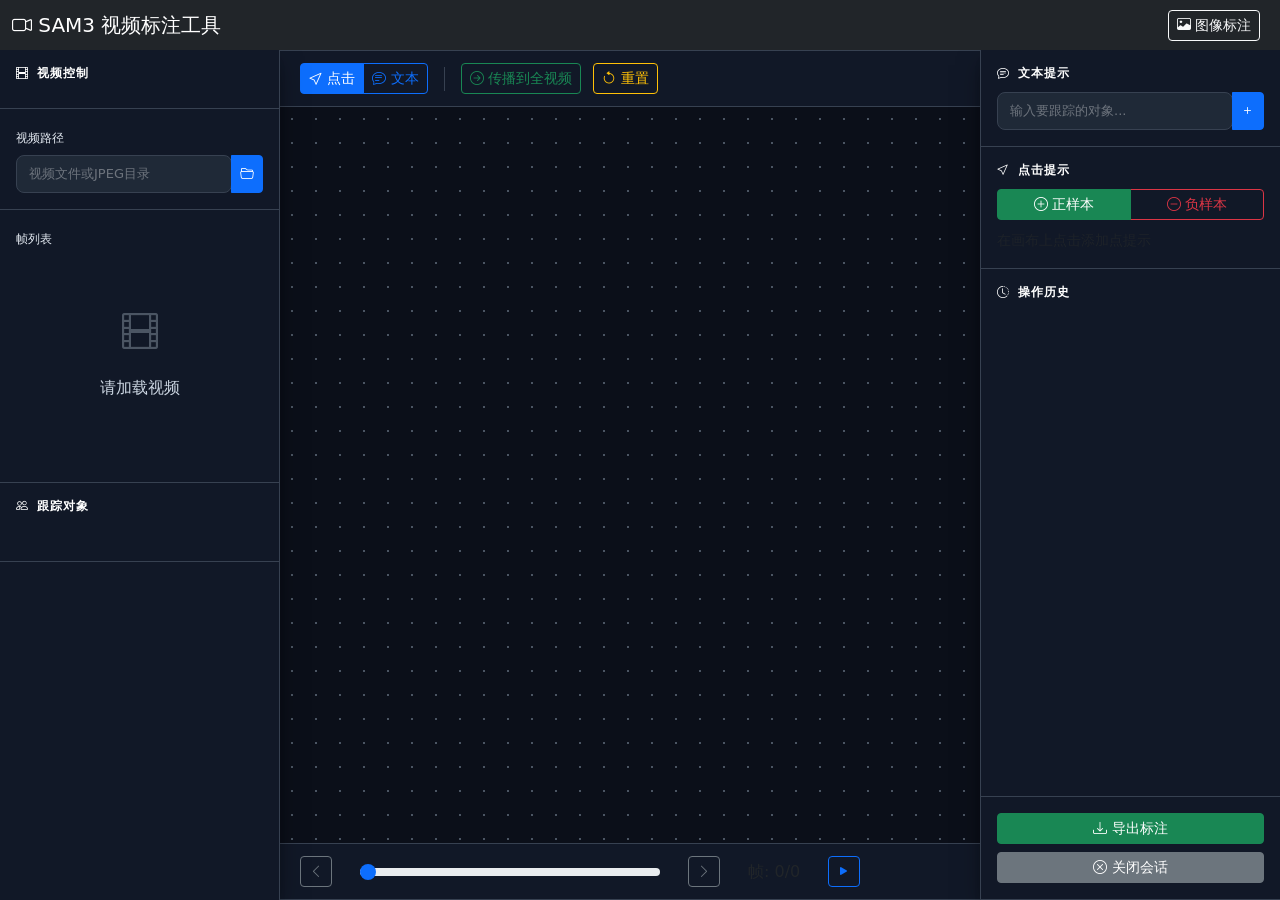
<file: templates/video.html>
<!DOCTYPE html>
<html lang="zh-CN">
<head>
    <meta charset="UTF-8">
    <meta name="viewport" content="width=device-width, initial-scale=1.0">
    <!-- <title>SAM3 视频标注工具</title> -->
    <link rel="stylesheet" href="/static/css/style.css">
    <link href="https://cdn.jsdelivr.net/npm/bootstrap@5.3.0/dist/css/bootstrap.min.css" rel="stylesheet">
    <link rel="stylesheet" href="https://cdn.jsdelivr.net/npm/bootstrap-icons@1.11.0/font/bootstrap-icons.css">
</head>
<body>
    <div class="app-container">
        <nav class="navbar navbar-dark bg-dark">
            <div class="container-fluid">
                <span class="navbar-brand mb-0 h1">
                    <i class="bi bi-camera-video"></i> SAM3 视频标注工具
                </span>
                <div class="d-flex align-items-center">
                    <a href="/" class="btn btn-outline-light btn-sm me-2">
                        <i class="bi bi-image"></i> 图像标注
                    </a>
                </div>
            </div>
        </nav>

        <div class="main-content">
            <!-- 左侧 - 视频控制 -->
            <div class="left-panel">
                <div class="panel-header">
                    <h6><i class="bi bi-film"></i> 视频控制</h6>
                </div>

                <div class="panel-section">
                    <label class="form-label small">视频路径</label>
                    <div class="input-group input-group-sm">
                        <input type="text" class="form-control" id="videoPath"
                               placeholder="视频文件或JPEG目录">
                        <button class="btn btn-primary" onclick="loadVideo()">
                            <i class="bi bi-folder2-open"></i>
                        </button>
                    </div>
                </div>

                <div class="panel-section">
                    <label class="form-label small">帧列表</label>
                    <div id="frameList" class="image-list" style="max-height: 300px;">
                        <div class="empty-state">
                            <i class="bi bi-film"></i>
                            <p>请加载视频</p>
                        </div>
                    </div>
                </div>

                <div class="panel-section">
                    <h6><i class="bi bi-people"></i> 跟踪对象</h6>
                    <div id="objectList" class="annotation-list">
                        <!-- 对象列表 -->
                    </div>
                </div>
            </div>

            <!-- 中间 - 视频画布 -->
            <div class="center-panel">
                <div class="canvas-toolbar">
                    <div class="btn-group" role="group">
                        <button type="button" class="btn btn-outline-primary btn-sm active"
                                id="toolPoint" onclick="setVideoTool('point')">
                            <i class="bi bi-cursor"></i> 点击
                        </button>
                        <button type="button" class="btn btn-outline-primary btn-sm"
                                id="toolText" onclick="setVideoTool('text')">
                            <i class="bi bi-chat-text"></i> 文本
                        </button>
                    </div>

                    <div class="toolbar-separator"></div>

                    <button class="btn btn-outline-success btn-sm" onclick="propagateVideo()">
                        <i class="bi bi-arrow-right-circle"></i> 传播到全视频
                    </button>

                    <button class="btn btn-outline-warning btn-sm" onclick="resetSession()">
                        <i class="bi bi-arrow-counterclockwise"></i> 重置
                    </button>
                </div>

                <div class="canvas-container" id="canvasContainer">
                    <canvas id="videoCanvas"></canvas>
                    <div id="loadingOverlay" class="loading-overlay" style="display: none;">
                        <div class="spinner-border text-primary" role="status"></div>
                        <p id="loadingText">正在处理...</p>
                    </div>
                </div>

                <div class="canvas-footer">
                    <button class="btn btn-outline-secondary btn-sm" onclick="prevFrame()">
                        <i class="bi bi-chevron-left"></i>
                    </button>

                    <input type="range" class="form-range mx-3" id="frameSlider"
                           min="0" max="100" value="0" style="width: 300px;">

                    <button class="btn btn-outline-secondary btn-sm" onclick="nextFrame()">
                        <i class="bi bi-chevron-right"></i>
                    </button>

                    <span id="frameInfo" class="mx-3">帧: 0/0</span>

                    <button class="btn btn-outline-primary btn-sm" onclick="playPause()">
                        <i class="bi bi-play-fill" id="playIcon"></i>
                    </button>
                </div>
            </div>

            <!-- 右侧 - 提示输入 -->
            <div class="right-panel">
                <div class="panel-section">
                    <h6><i class="bi bi-chat-text"></i> 文本提示</h6>
                    <div class="input-group input-group-sm">
                        <input type="text" class="form-control" id="textPrompt"
                               placeholder="输入要跟踪的对象...">
                        <button class="btn btn-primary" onclick="addTextPrompt()">
                            <i class="bi bi-plus"></i>
                        </button>
                    </div>
                </div>

                <div class="panel-section">
                    <h6><i class="bi bi-cursor"></i> 点击提示</h6>
                    <div class="btn-group w-100 mb-2" role="group">
                        <button type="button" class="btn btn-outline-success btn-sm active"
                                id="pointPositive" onclick="setPointLabel(true)">
                            <i class="bi bi-plus-circle"></i> 正样本
                        </button>
                        <button type="button" class="btn btn-outline-danger btn-sm"
                                id="pointNegative" onclick="setPointLabel(false)">
                            <i class="bi bi-dash-circle"></i> 负样本
                        </button>
                    </div>
                    <small class="text-muted">在画布上点击添加点提示</small>
                </div>

                <div class="panel-section flex-grow-1">
                    <h6><i class="bi bi-clock-history"></i> 操作历史</h6>
                    <div id="historyList" class="annotation-list">
                        <!-- 历史记录 -->
                    </div>
                </div>

                <div class="panel-section">
                    <button class="btn btn-success btn-sm w-100 mb-2" onclick="exportVideoAnnotations()">
                        <i class="bi bi-download"></i> 导出标注
                    </button>
                    <button class="btn btn-secondary btn-sm w-100" onclick="closeSession()">
                        <i class="bi bi-x-circle"></i> 关闭会话
                    </button>
                </div>
            </div>
        </div>
    </div>

    <script src="https://cdn.jsdelivr.net/npm/bootstrap@5.3.0/dist/js/bootstrap.bundle.min.js"></script>
    <script>
        // 视频标注状态
        const videoState = {
            sessionId: null,
            frames: [],
            currentFrame: 0,
            objects: {},
            tool: 'point',
            pointLabel: true,
            playing: false,
            outputs: {}
        };

        let videoCanvas, videoCtx;
        let currentFrameImage = null;

        document.addEventListener('DOMContentLoaded', () => {
            videoCanvas = document.getElementById('videoCanvas');
            videoCtx = videoCanvas.getContext('2d');

            videoCanvas.addEventListener('click', onCanvasClick);
            document.getElementById('frameSlider').addEventListener('input', onSliderChange);
        });

        function setVideoTool(tool) {
            videoState.tool = tool;
            document.querySelectorAll('.canvas-toolbar .btn-group:first-child .btn').forEach(btn => {
                btn.classList.remove('active');
            });
            document.getElementById('tool' + tool.charAt(0).toUpperCase() + tool.slice(1)).classList.add('active');
        }

        function setPointLabel(isPositive) {
            videoState.pointLabel = isPositive;
            document.getElementById('pointPositive').classList.toggle('active', isPositive);
            document.getElementById('pointNegative').classList.toggle('active', !isPositive);
        }

        async function loadVideo() {
            const videoPath = document.getElementById('videoPath').value.trim();
            if (!videoPath) return;

            showLoading('正在加载视频...');

            try {
                const response = await fetch('/api/video/start_session', {
                    method: 'POST',
                    headers: { 'Content-Type': 'application/json' },
                    body: JSON.stringify({ video_path: videoPath })
                });

                const data = await response.json();
                if (data.success) {
                    videoState.sessionId = data.session_id;
                    await loadFrameList(videoPath);
                    addHistory('加载视频', videoPath);
                }
            } catch (error) {
                alert('加载视频失败: ' + error.message);
            }

            hideLoading();
        }

        async function loadFrameList(videoPath) {
            // 简化处理：假设是JPEG目录
            const list = document.getElementById('frameList');
            list.innerHTML = '<div class="text-muted small p-2">视频已加载，使用滑块浏览帧</div>';

            // 设置滑块范围（假设100帧，实际应从后端获取）
            document.getElementById('frameSlider').max = 100;
            loadFrame(0);
        }

        async function loadFrame(index) {
            videoState.currentFrame = index;
            document.getElementById('frameSlider').value = index;
            document.getElementById('frameInfo').textContent = `帧: ${index}`;

            // 这里应该从后端获取帧图像
            // 简化处理：显示占位符
            videoCanvas.width = 800;
            videoCanvas.height = 600;
            videoCtx.fillStyle = '#1a1a2e';
            videoCtx.fillRect(0, 0, 800, 600);
            videoCtx.fillStyle = '#666';
            videoCtx.font = '20px sans-serif';
            videoCtx.textAlign = 'center';
            videoCtx.fillText(`帧 ${index}`, 400, 300);

            // 绘制该帧的分割结果
            if (videoState.outputs[index]) {
                drawFrameOutputs(videoState.outputs[index]);
            }
        }

        function drawFrameOutputs(outputs) {
            const colors = ['#e94560', '#4dabf7', '#4ade80', '#fbbf24', '#a78bfa'];

            Object.entries(outputs).forEach(([objId, data], idx) => {
                if (data.polygon && data.polygon.length > 2) {
                    videoCtx.fillStyle = colors[idx % colors.length] + '60';
                    videoCtx.strokeStyle = colors[idx % colors.length];
                    videoCtx.lineWidth = 2;

                    videoCtx.beginPath();
                    videoCtx.moveTo(data.polygon[0][0], data.polygon[0][1]);
                    for (let i = 1; i < data.polygon.length; i++) {
                        videoCtx.lineTo(data.polygon[i][0], data.polygon[i][1]);
                    }
                    videoCtx.closePath();
                    videoCtx.fill();
                    videoCtx.stroke();
                }
            });
        }

        function onCanvasClick(e) {
            if (!videoState.sessionId) return;

            const rect = videoCanvas.getBoundingClientRect();
            const x = e.clientX - rect.left;
            const y = e.clientY - rect.top;

            if (videoState.tool === 'point') {
                addPointPrompt(x, y);
            }
        }

        async function addPointPrompt(x, y) {
            showLoading('添加点提示...');

            try {
                const response = await fetch('/api/video/add_prompt', {
                    method: 'POST',
                    headers: { 'Content-Type': 'application/json' },
                    body: JSON.stringify({
                        session_id: videoState.sessionId,
                        frame_index: videoState.currentFrame,
                        prompt_type: 'points',
                        prompt_data: {
                            points: [[x / videoCanvas.width, y / videoCanvas.height]],
                            labels: [videoState.pointLabel ? 1 : 0]
                        }
                    })
                });

                const data = await response.json();
                if (data.success) {
                    videoState.outputs[videoState.currentFrame] = data.results;
                    loadFrame(videoState.currentFrame);
                    addHistory('点击提示', `(${x.toFixed(0)}, ${y.toFixed(0)})`);
                }
            } catch (error) {
                alert('添加提示失败: ' + error.message);
            }

            hideLoading();
        }

        async function addTextPrompt() {
            const prompt = document.getElementById('textPrompt').value.trim();
            if (!prompt || !videoState.sessionId) return;

            showLoading(`分割: ${prompt}...`);

            try {
                const response = await fetch('/api/video/add_prompt', {
                    method: 'POST',
                    headers: { 'Content-Type': 'application/json' },
                    body: JSON.stringify({
                        session_id: videoState.sessionId,
                        frame_index: videoState.currentFrame,
                        prompt_type: 'text',
                        prompt_data: prompt
                    })
                });

                const data = await response.json();
                if (data.success) {
                    videoState.outputs[videoState.currentFrame] = data.results;
                    loadFrame(videoState.currentFrame);
                    updateObjectList(data.results);
                    addHistory('文本提示', prompt);
                }
            } catch (error) {
                alert('添加提示失败: ' + error.message);
            }

            hideLoading();
        }

        async function propagateVideo() {
            if (!videoState.sessionId) return;

            showLoading('正在传播到全视频...');

            try {
                const response = await fetch('/api/video/propagate', {
                    method: 'POST',
                    headers: { 'Content-Type': 'application/json' },
                    body: JSON.stringify({ session_id: videoState.sessionId })
                });

                const data = await response.json();
                if (data.success) {
                    videoState.outputs = data.results;
                    loadFrame(videoState.currentFrame);
                    addHistory('传播完成', `${Object.keys(data.results).length} 帧`);
                }
            } catch (error) {
                alert('传播失败: ' + error.message);
            }

            hideLoading();
        }

        async function resetSession() {
            if (!videoState.sessionId) return;

            videoState.outputs = {};
            videoState.objects = {};
            loadFrame(videoState.currentFrame);
            updateObjectList({});
            addHistory('重置会话', '');
        }

        async function closeSession() {
            if (!videoState.sessionId) return;

            try {
                await fetch('/api/video/close_session', {
                    method: 'POST',
                    headers: { 'Content-Type': 'application/json' },
                    body: JSON.stringify({ session_id: videoState.sessionId })
                });

                videoState.sessionId = null;
                videoState.outputs = {};
                addHistory('关闭会话', '');
            } catch (error) {
                console.error(error);
            }
        }

        function updateObjectList(outputs) {
            const list = document.getElementById('objectList');
            const colors = ['#e94560', '#4dabf7', '#4ade80', '#fbbf24', '#a78bfa'];

            if (Object.keys(outputs).length === 0) {
                list.innerHTML = '<div class="text-muted small p-2">暂无跟踪对象</div>';
                return;
            }

            list.innerHTML = Object.entries(outputs).map(([objId, data], idx) => `
                <div class="annotation-item">
                    <div class="color-indicator" style="background-color: ${colors[idx % colors.length]}"></div>
                    <div class="info">
                        <div class="label">对象 ${objId}</div>
                        <div class="score">置信度: ${(data.score || 0).toFixed(2)}</div>
                    </div>
                </div>
            `).join('');
        }

        function addHistory(action, detail) {
            const list = document.getElementById('historyList');
            const time = new Date().toLocaleTimeString();
            const item = document.createElement('div');
            item.className = 'annotation-item';
            item.innerHTML = `
                <div class="info">
                    <div class="label">${action}</div>
                    <div class="score">${detail} - ${time}</div>
                </div>
            `;
            list.insertBefore(item, list.firstChild);
        }

        function onSliderChange(e) {
            loadFrame(parseInt(e.target.value));
        }

        function prevFrame() {
            if (videoState.currentFrame > 0) {
                loadFrame(videoState.currentFrame - 1);
            }
        }

        function nextFrame() {
            loadFrame(videoState.currentFrame + 1);
        }

        function playPause() {
            videoState.playing = !videoState.playing;
            document.getElementById('playIcon').className =
                videoState.playing ? 'bi bi-pause-fill' : 'bi bi-play-fill';

            if (videoState.playing) {
                playLoop();
            }
        }

        function playLoop() {
            if (!videoState.playing) return;
            nextFrame();
            setTimeout(playLoop, 100);
        }

        function exportVideoAnnotations() {
            const data = JSON.stringify(videoState.outputs, null, 2);
            const blob = new Blob([data], { type: 'application/json' });
            const url = URL.createObjectURL(blob);
            const a = document.createElement('a');
            a.href = url;
            a.download = 'video_annotations.json';
            a.click();
        }

        function showLoading(text) {
            document.getElementById('loadingText').textContent = text;
            document.getElementById('loadingOverlay').style.display = 'flex';
        }

        function hideLoading() {
            document.getElementById('loadingOverlay').style.display = 'none';
        }
    </script>
</body>
</html>
</file>
<file: static/css/style.css>
/* ==========================================================================
   M2C 标注工具 - 现代企业级 AI Studio 风格 (Ultimate Clean Version)
   重构：剔除重复补丁、整合流体动画、精修排版、增强对比度
   ========================================================================== */

   :root {
    /* 深邃蓝灰背景体系 */
    --bg-primary: #0b0f19;       /* 画布底层深色 */
    --bg-secondary: #111827;     /* 面板主色 */
    --bg-tertiary: #1f2937;      /* 悬浮区块色 */
    --bg-elevated: #374151;      /* 控件底色 */
    --bg-hover: #1e293b;         /* 列表悬浮底色 */

    /* 边框和分隔线 */
    --border-color: #374151;
    --border-light: #4b5563;
    --border-focus: #818cf8;

    /* 主色调 - 靛蓝 (Indigo) & 紫罗兰 (Violet) */
    --primary: #6366f1;
    --primary-hover: #4f46e5;
    --primary-light: #818cf8;
    --primary-dim: rgba(99, 102, 241, 0.15);
    
    /* 次要与功能色 */
    --secondary: #8b5cf6;
    --success: #10b981; 
    --success-dim: rgba(16, 185, 129, 0.15);
    --danger: #ef4444; 
    --warning: #f59e0b; 

    /* 文字对比度增强 */
    --text-primary: #ffffff;     /* 主标题纯白 */
    --text-secondary: #e2e8f0;   /* 常规文字亮灰 */
    --text-muted: #cbd5e1;       /* 弱化文字 */

    /* 现代化圆角 */
    --radius-sm: 6px;
    --radius-md: 8px;
    --radius-lg: 12px;
    --radius-xl: 16px;
    --radius-full: 9999px;

    /* 平滑过渡 */
    --transition: all 0.25s cubic-bezier(0.4, 0, 0.2, 1);
    --transition-bounce: all 0.3s cubic-bezier(0.175, 0.885, 0.32, 1.275);
    
    /* 弥散阴影 */
    --shadow-sm: 0 1px 2px 0 rgba(0, 0, 0, 0.2);
    --shadow-md: 0 4px 6px -1px rgba(0, 0, 0, 0.3), 0 2px 4px -1px rgba(0, 0, 0, 0.2);
    --shadow-lg: 0 10px 25px -5px rgba(0, 0, 0, 0.5), 0 8px 10px -6px rgba(0, 0, 0, 0.3);
}

* { box-sizing: border-box; }

body {
    margin: 0; padding: 0;
    font-family: -apple-system, BlinkMacSystemFont, "Segoe UI", Roboto, Helvetica, Arial, sans-serif;
    background-color: var(--bg-primary);
    color: var(--text-primary);
    overflow: hidden;
    height: 100vh;
}

/* 全局动画定义 */
@keyframes fluidMove {
    0% { background-position: 0% 50%; }
    50% { background-position: 100% 50%; }
    100% { background-position: 0% 50%; }
}
@keyframes slideIn { 
    from { opacity: 0; transform: translateY(-10px); } 
    to { opacity: 1; transform: translateY(0); } 
}

/* 现代化滚动条 */
::-webkit-scrollbar { width: 6px; height: 6px; }
::-webkit-scrollbar-track { background: transparent; }
::-webkit-scrollbar-thumb { background: var(--bg-elevated); border-radius: var(--radius-full); }
::-webkit-scrollbar-thumb:hover { background: var(--border-light); }

/* ==================== 骨架布局 ==================== */
.app-container { display: flex; flex-direction: column; height: 100vh; }
.main-content { display: flex; flex: 1; overflow: hidden; }

.left-panel, .right-panel {
    background: var(--bg-secondary); display: flex; flex-direction: column; 
    overflow: hidden; box-shadow: var(--shadow-lg); z-index: 10; flex-shrink: 0;
}
.center-panel {
    background: var(--bg-primary); display: flex; flex-direction: column; 
    overflow: hidden; position: relative; z-index: 1; flex: 1; min-width: 0;
}
.left-panel { width: 280px; min-width: 220px; border-right: 1px solid var(--border-color); }
.right-panel { width: 300px; min-width: 240px; border-left: 1px solid var(--border-color); }

/* ==================== 侧边栏头部与信息卡片 ==================== */
.sidebar-header { padding: 24px 20px 16px; border-bottom: 1px solid var(--border-color); }
.app-brand { display: flex; align-items: center; font-size: 18px; font-weight: 700; color: #fff; letter-spacing: 0.5px; }
.app-brand i { margin-right: 10px; font-size: 20px; color: var(--primary); }

/* 高级项目卡片 */
.project-info-card {
    margin-top: 16px; position: relative; padding: 16px;
    background: linear-gradient(145deg, var(--bg-tertiary) 0%, var(--bg-secondary) 100%);
    border: 1px solid var(--border-color); border-radius: var(--radius-lg);
    box-shadow: inset 0 1px 0 rgba(255,255,255,0.05), var(--shadow-sm);
}
.project-info-card::before {
    content: ''; position: absolute; top: 0; left: 0; right: 0; height: 1px;
    background: linear-gradient(90deg, transparent, var(--primary), transparent); opacity: 0.5;
}
.project-name {
    font-size: 15px; font-weight: 700; color: #fff; margin-bottom: 14px;
    display: flex; align-items: center; gap: 8px; white-space: nowrap; overflow: hidden; text-overflow: ellipsis;
}
.project-name::before {
    content: ''; display: inline-block; width: 8px; height: 8px; background: var(--success);
    border-radius: 50%; box-shadow: 0 0 8px var(--success); flex-shrink: 0;
}

/* 管理与导出按钮 (液态动画) - 绝对防御版 */
.project-actions { display: flex; gap: 10px; }
.project-actions .btn-xs {
    flex: 1; padding: 8px 0 !important; font-size: 12px !important; font-weight: 600 !important; color: #fff !important;
    border-radius: var(--radius-sm) !important; border: none !important; justify-content: center;
    background-size: 200% 200% !important; transition: all 0.5s cubic-bezier(0.4, 0, 0.2, 1) !important;
    position: relative; overflow: hidden; z-index: 1; display: flex; align-items: center;
}

/* 管理：蓝紫流体 */
.project-actions .btn-outline-primary { 
    background: linear-gradient(-45deg, #4f46e5, #6366f1, #818cf8, #6366f1) !important; 
}
/* 导出：青绿流体 */
.project-actions .btn-outline-success { 
    background: linear-gradient(-45deg, #059669, #10b981, #34d399, #10b981) !important; 
}

/* 悬浮流体动画 */
.project-actions .btn-xs:hover {
    transform: translateY(-2px) scale(1.02) !important; 
    animation: fluidMove 3s ease infinite !important;
}
.project-actions .btn-outline-primary:hover {
    box-shadow: 0 8px 20px rgba(99, 102, 241, 0.4) !important;
}
.project-actions .btn-outline-success:hover { 
    box-shadow: 0 8px 20px rgba(16, 185, 129, 0.4) !important; 
}

/* ==================== 标题、文字与表单控件 ==================== */
.panel-header, .panel-section { padding: 16px; border-bottom: 1px solid var(--border-color); }
.panel-header { display: flex; justify-content: space-between; align-items: center; }
.panel-header h6, .panel-section h6 {
    margin: 0 0 12px 0; font-size: 12px; font-weight: 700; color: #fff;
    text-transform: uppercase; letter-spacing: 1px; display: flex; align-items: center; gap: 8px;
}
.form-label, .small { color: var(--text-secondary); font-weight: 500; }
.form-label.small { font-size: 12px; }

/* 进度条与搜索框 */
.progress-bar-container { padding: 16px; border-bottom: 1px solid var(--border-color); }
.progress { height: 6px; background: var(--bg-tertiary); border-radius: var(--radius-full); overflow: hidden; }
.progress-bar { background: linear-gradient(90deg, var(--primary), var(--secondary)); border-radius: var(--radius-full); }
.progress-text { font-size: 11px; color: var(--text-secondary); margin-top: 8px; text-align: right; }
.search-box { padding: 12px 16px; border-bottom: 1px solid var(--border-color); }
.form-control, .form-select {
    background: var(--bg-tertiary) !important; border: 1px solid var(--border-color) !important;
    color: #fff !important; border-radius: var(--radius-md) !important; padding: 8px 12px !important; 
    font-size: 13px !important; transition: var(--transition) !important;
}
.form-control:focus, .form-select:focus {
    background: var(--bg-secondary) !important; border-color: var(--primary-light) !important; 
    outline: none !important; box-shadow: 0 0 0 3px rgba(129, 140, 248, 0.3) !important;
}

/* ==================== 本轮待标 Tabs & 列表项 ==================== */
#alTabs { padding: 0 10px; margin-top: 10px; border-bottom: 1px solid var(--border-color); }
.nav-pills .nav-link { color: var(--text-muted); font-size: 12px; font-weight: 500; padding: 6px 0; border-radius: var(--radius-md) var(--radius-md) 0 0; transition: var(--transition); }
.nav-pills .nav-link:hover { color: #fff; background: rgba(255,255,255,0.05); }
.nav-pills .nav-link.active { background: var(--bg-tertiary); color: var(--primary-light); font-weight: 700; border-bottom: 2px solid var(--primary); box-shadow: 0 -2px 10px rgba(0,0,0,0.1); }

.image-list, .class-list, .annotation-list { flex: 1; overflow-y: auto; padding: 10px; }
.image-item, .class-item, .annotation-item {
    padding: 10px 12px; margin-bottom: 6px; background: var(--bg-tertiary); border: 1px solid var(--border-color); 
    border-radius: var(--radius-md); cursor: pointer; display: flex; align-items: center; 
    font-size: 12px; color: var(--text-secondary); transition: var(--transition-bounce);
}
.image-item:hover, .class-item:hover, .annotation-item:hover { 
    background: var(--bg-hover); border-color: var(--border-focus); color: #fff; 
    transform: translateY(-2px); box-shadow: var(--shadow-sm); 
}
.image-item.active, .class-item.selected, .annotation-item.selected {
    background: var(--primary-dim); border-color: var(--primary); color: #fff; box-shadow: 0 0 0 1px var(--primary); font-weight: 600;
}
.image-item.annotated .filename { color: var(--success); }
.image-item.annotated::before { content: '●'; color: var(--success); margin-right: 8px; font-size: 12px; }
.image-item .index { color: var(--text-muted); margin-right: 10px; width: 24px; }
.image-item .filename, .class-item .name, .annotation-item .info { flex: 1; overflow: hidden; text-overflow: ellipsis; white-space: nowrap; }
.empty-state { text-align: center; padding: 40px 20px; color: var(--text-muted); }
.empty-state i { font-size: 36px; margin-bottom: 16px; display: block; color: var(--border-light); }

/* ==================== 画布与工具栏 ==================== */
.canvas-toolbar, .canvas-footer {
    padding: 12px 20px; background: var(--bg-secondary); border-top: 1px solid var(--border-color); 
    border-bottom: 1px solid var(--border-color); display: flex; align-items: center; gap: 12px; z-index: 20;
}
.toolbar-group { display: flex; background: var(--bg-tertiary); padding: 4px; border-radius: var(--radius-md); border: 1px solid var(--border-color); gap: 2px; }

.btn-tool {
    background: transparent; color: var(--text-muted); border: none; width: 34px; height: 34px; 
    border-radius: var(--radius-sm); display: flex; align-items: center; justify-content: center; 
    transition: var(--transition-bounce); font-size: 16px;
}
.btn-tool:hover { background: var(--bg-elevated); color: #fff; transform: scale(1.1); }
.btn-tool.active { background: var(--primary); color: #fff; box-shadow: 0 4px 14px 0 rgba(99, 102, 241, 0.4); }
.btn-tool.manual-tool.active { background: var(--warning); color: #fff; box-shadow: 0 4px 14px 0 rgba(245, 158, 11, 0.4); }
.btn-tool.positive.active { background: var(--success); color: #fff; }
.btn-tool.negative.active { background: var(--danger); color: #fff; }

.btn-segment {
    background: linear-gradient(-45deg, #4f46e5, #6366f1, #818cf8, #6366f1); color: #fff; border: none; 
    border-radius: var(--radius-md); padding: 0 20px; height: 34px; font-size: 13px; font-weight: 600; 
    display: flex; align-items: center; gap: 8px; transition: all 0.5s ease; background-size: 200% 200%;
}
.btn-segment:hover { transform: translateY(-2px) scale(1.02); box-shadow: 0 8px 20px rgba(99, 102, 241, 0.4); animation: fluidMove 3s ease infinite; }
.toolbar-separator { width: 1px; height: 24px; background: var(--border-color); margin: 0 4px; }

.slider-group { display: flex; align-items: center; gap: 10px; background: var(--bg-tertiary); padding: 6px 12px; border-radius: var(--radius-md); border: 1px solid var(--border-color); }
.custom-range { width: 100px; height: 4px; background: var(--border-light); border-radius: var(--radius-full); outline: none; -webkit-appearance: none; }
.custom-range::-webkit-slider-thumb { -webkit-appearance: none; width: 16px; height: 16px; background: var(--primary-light); border-radius: 50%; cursor: pointer; transition: transform 0.1s; border: 2px solid #fff; }
.custom-range::-webkit-slider-thumb:hover { transform: scale(1.2); }
.value-display { font-size: 13px; color: var(--primary-light); font-weight: 600; min-width: 32px; text-align: right; }

.canvas-container { flex: 1; position: relative; overflow: auto; background-color: var(--bg-primary); background-image: radial-gradient(var(--border-light) 1px, transparent 1px); background-size: 24px 24px; }
.canvas-wrapper { display: inline-block; padding: 50vh 50vw; box-sizing: content-box; }
#annotationCanvas {
    cursor: crosshair;
    background: transparent !important; /* 1. 抽掉白底，让空画布完全透明 */
    border: none !important;            /* 2. 去掉空画布的死板边框 */
    box-shadow: none !important;        /* 3. 去掉空画布的盒阴影 */

    filter: drop-shadow(0 15px 35px rgba(0, 0, 0, 0.6));
}
.image-info { flex: 1; text-align: center; font-family: Consolas, "Courier New", monospace; color: var(--text-secondary); font-size: 13px; letter-spacing: 0.5px; }

/* 独立按钮修复 */

/* 1. 默认状态（显示中：眼睛睁开）- 保持高亮的靛蓝色 */
#btnToggleVis { 
    background: rgba(99, 102, 241, 0.2) !important; 
    border: 1px solid var(--primary) !important; 
    color: var(--primary-light) !important; 
    transition: all 0.3s ease !important;
}

/* 2. 悬浮状态 */
#btnToggleVis:hover { 
    background: var(--primary) !important; 
    color: #fff !important; 
    box-shadow: 0 4px 15px rgba(99, 102, 241, 0.4) !important; 
}

/* 3. 核心修复：点击后的焦点状态，取消 Bootstrap 默认的黑框，改为外发光环 */
#btnToggleVis:focus,
#btnToggleVis:active {
    outline: none !important;
    box-shadow: 0 0 0 3px rgba(99, 102, 241, 0.4) !important;
    background: var(--primary) !important;
    color: #fff !important;
}

/* 4. 强制覆盖 HTML 内联的 text-primary 颜色，让图标颜色完美跟随按钮 */
#btnToggleVis i {
    color: inherit !important;
}

/* 5. 隐藏状态（智能感应：如果 JS 将图标切为闭眼 bi-eye-slash，或加了 active 类）- 变成醒目的橙色 */
#btnToggleVis.active,
#btnToggleVis:has(.bi-eye-slash) {
    background: rgba(245, 158, 11, 0.2) !important; /* 警示橙色底 */
    border-color: var(--warning) !important;
    color: var(--warning) !important;
}

/* 隐藏状态下的悬浮与点击效果 */
#btnToggleVis.active:hover,
#btnToggleVis:has(.bi-eye-slash):hover,
#btnToggleVis.active:focus,
#btnToggleVis:has(.bi-eye-slash):focus {
    background: var(--warning) !important;
    color: #fff !important;
    box-shadow: 0 0 0 3px rgba(245, 158, 11, 0.4), 0 4px 15px rgba(245, 158, 11, 0.4) !important;
}

/* ==================== 右侧：主动学习面板 (独立流体) ==================== */
.panel-section[style*="border: 1px solid #ffc107"] {
    border: 1px solid var(--border-focus) !important;
    background: rgba(99, 102, 241, 0.05) !important;
    border-radius: var(--radius-lg); margin: 10px; padding: 16px;
}
.panel-section[style*="border: 1px solid #ffc107"] .text-warning { color: var(--primary-light) !important; font-weight: 700; }

.panel-section[style*="border: 1px solid #ffc107"] .btn-outline-warning,
.panel-section[style*="border: 1px solid #ffc107"] .btn-warning {
    position: relative; overflow: hidden; z-index: 1;
    background-size: 200% 200% !important; border: none !important; color: #fff !important;
    transition: all 0.5s cubic-bezier(0.4, 0, 0.2, 1) !important;
}
/* 抽取难例 (次要操作，深靛蓝) */
.panel-section[style*="border: 1px solid #ffc107"] .btn-outline-warning {
    background: linear-gradient(-45deg, #3730a3, #4f46e5, #6366f1, #3730a3) !important;
    box-shadow: 0 4px 10px rgba(79, 70, 229, 0.2) !important;
}
/* 优化提示 (首要操作，明亮紫罗兰) */
.panel-section[style*="border: 1px solid #ffc107"] .btn-warning {
    background: linear-gradient(-45deg, #6366f1, #8b5cf6, #d946ef, #6366f1) !important;
    box-shadow: 0 4px 15px rgba(139, 92, 246, 0.4) !important; font-weight: 700 !important;
}
/* 悬浮动画 */
.panel-section[style*="border: 1px solid #ffc107"] .btn-outline-warning:hover,
.panel-section[style*="border: 1px solid #ffc107"] .btn-warning:hover {
    transform: translateY(-2px) scale(1.02) !important; animation: fluidMove 3s ease infinite !important;
}
.panel-section[style*="border: 1px solid #ffc107"] .btn-warning:hover { box-shadow: 0 8px 25px rgba(217, 70, 239, 0.5) !important; }

/* 批量分割配置区 */
.batch-toggle, .batch-options, .batch-options * { font-family: -apple-system, BlinkMacSystemFont, "Segoe UI", Roboto, sans-serif !important; }
.batch-toggle { font-weight: 500; color: var(--text-secondary); cursor: pointer; display: flex; align-items: center; gap: 8px; padding: 8px 0; margin-top: 8px; border-top: 1px solid var(--border-color); }
.batch-toggle i { transition: transform 0.2s ease; display: inline-block; }
.batch-toggle.expanded i { transform: rotate(90deg); }
.batch-toggle i.bi-chevron-down { transform: none !important; }

/* ==================== 模态框与弹窗 Tabs ==================== */
.modal-content {
    background: var(--bg-secondary) !important; border: 1px solid var(--border-color) !important;
    border-radius: var(--radius-xl) !important; box-shadow: 0 25px 50px -12px rgba(0, 0, 0, 0.5) !important;
}
.modal-header { border-bottom: 1px solid var(--border-color) !important; padding: 20px 24px !important; }
.modal-title { font-size: 18px; font-weight: 600; color: #fff; }
.modal-footer { border-top: 1px solid var(--border-color) !important; background: rgba(0,0,0,0.1); padding: 16px 24px; }
.modal-header .btn-close { filter: invert(1) grayscale(100%) brightness(200%) !important; opacity: 0.8 !important; background-color: transparent !important; }
.modal-header .btn-close:hover { opacity: 1 !important; transform: scale(1.1) !important; }

/* 模态框 Tabs 高级对比度修复 */
.nav-tabs { border-bottom: 1px solid var(--border-color); }
.nav-tabs .nav-link {
    color: rgba(255, 255, 255, 0.5) !important; border: none !important; background: transparent !important;
    position: relative; padding: 12px 20px !important; font-weight: 500 !important; transition: var(--transition);
}
.nav-tabs .nav-link:hover { color: #fff !important; background: rgba(255, 255, 255, 0.05) !important; }
.nav-tabs .nav-link.active {
    color: var(--primary-light) !important; font-weight: 800 !important; background: rgba(99, 102, 241, 0.1) !important;
}
.nav-tabs .nav-link.active::after {
    content: ''; position: absolute; bottom: 0; left: 15%; width: 70%; height: 3px;
    background: var(--primary); border-radius: 10px 10px 0 0; box-shadow: 0 0 10px var(--primary);
}

/* 模态框中的项目列表布局约束 */
.list-group { gap: 6px; padding: 4px; }
.list-group-item.project-item {
    background: var(--bg-tertiary) !important; border: 1px solid var(--border-color) !important;
    border-radius: var(--radius-md) !important; padding: 14px 16px !important; color: var(--text-secondary) !important;
    margin-bottom: 0 !important; transition: var(--transition-bounce) !important;
    display: flex !important; align-items: center !important; justify-content: space-between !important; flex-wrap: nowrap !important;
}
.project-item:hover { background: var(--bg-hover) !important; border-color: var(--primary-light) !important; transform: translateY(-2px) !important; box-shadow: var(--shadow-md) !important; }
.project-item-main { flex: 1 1 auto !important; min-width: 0 !important; margin-right: 15px !important; }
.project-item-actions { flex: 0 0 auto !important; display: flex !important; gap: 8px !important; }
.project-item small, .modal-body .form-text { color: var(--text-muted) !important; }

/* ==================== 杂项与 Toast ==================== */
.cyber-toast {
    background: var(--bg-secondary); border: 1px solid var(--border-color);
    border-radius: var(--radius-lg); box-shadow: var(--shadow-lg); animation: slideIn 0.3s ease-out;
}
.cyber-toast .toast-header { background: var(--bg-tertiary); border-bottom: 1px solid var(--border-color); color: #fff; font-weight: 600; }
.cyber-toast .toast-icon { color: var(--primary); }

.panel-collapse-btn {
    position: absolute; top: 50%; transform: translateY(-50%);
    width: 14px; height: 60px; background: var(--bg-elevated); 
    border: 1px solid var(--border-color); cursor: pointer; 
    z-index: 50; transition: var(--transition-bounce); color: #fff;
    display: flex; align-items: center; justify-content: center;
}
/* 明确左右折叠按钮的绝对位置 */
/* 改为外侧边缘设计（贴着屏幕左右两边） */
#leftToggleBtn { 
    right: auto; 
    left: 0; /* 强制贴在最左边 */
    border-radius: 0 4px 4px 0; /* 圆角方向反转 */
}
#rightToggleBtn { 
    left: auto; 
    right: 0; /* 强制贴在最右边 */
    border-radius: 4px 0 0 4px; /* 圆角方向反转 */
}
.panel-collapse-btn:hover { background: var(--primary-light); width: 20px; box-shadow: var(--shadow-md); }

/* 2. 折叠状态下，面板彻底收缩 */
.left-panel.collapsed, .right-panel.collapsed { 
    width: 0 !important; min-width: 0 !important; border: none !important; 
}

/* 3. 画板边缘的展开按钮 (向外拉) */
.panel-expand-btn {
    position: absolute; top: 50%; transform: translateY(-50%); 
    width: 24px; height: 60px; background: var(--bg-tertiary); 
    border: 1px solid var(--border-color); 
    display: none; /* 默认隐藏 */
    align-items: center; justify-content: center; cursor: pointer; z-index: 100;
}
/* 明确左右展开按钮的绝对位置，死死钉在画布两边 */
.panel-expand-btn.left { left: 0; border-radius: 0 6px 6px 0; }
.panel-expand-btn.right { right: 0; border-radius: 6px 0 0 6px; }
.panel-expand-btn:hover { background: var(--primary); color: #fff; }

.left-panel.collapsed ~ .center-panel .panel-expand-btn.left { display: flex; }

/* 右侧面板在后面，必须用最新的 :has() 语法，让父级容器去感知，完美解决层级问题！ */
.main-content:has(.right-panel.collapsed) .center-panel .panel-expand-btn.right { display: flex; }


.loading-overlay { background: rgba(11, 15, 25, 0.85); backdrop-filter: blur(4px); }
.loading-overlay .loading-content {
    background: var(--bg-secondary); border: 1px solid var(--border-color);
    border-radius: var(--radius-xl); box-shadow: var(--shadow-lg); padding: 40px 60px;
}
.loading-overlay .spinner-border { color: var(--primary) !important; }

/* 基础通用按钮 */
.btn {
    border-radius: var(--radius-md); font-weight: 500; font-size: 13px;
    transition: var(--transition); border: none; padding: 8px 16px;
}
.btn-sm { padding: 6px 12px; font-size: 12px; }
.btn-primary { background: var(--primary); color: #fff; }
.btn-primary:hover { background: var(--primary-hover); color: #fff; box-shadow: var(--shadow-md); transform: translateY(-1px); }
.btn-secondary { background: var(--bg-elevated); color: #fff; border: 1px solid var(--border-light); }
.btn-secondary:hover { background: var(--border-focus); color: #fff; transform: translateY(-1px); }
.btn-danger { background: var(--danger); color: #fff; }
.btn-danger:hover { background: #dc2626; box-shadow: var(--shadow-sm); }
.btn-warning { background: var(--warning); color: #fff; }
.btn-outline-primary { border: 1px solid var(--primary-light); color: var(--primary-light); background: transparent; }
.btn-outline-primary:hover { background: var(--primary-dim); color: #fff; border-color: var(--primary); }

/* ==========================================================================
   修复：项目 ID 颜色冲突 & Toast 通知弹窗隐形问题
   ========================================================================== */

/* 1. 修复项目列表里的 ID 标签 (强制覆盖 JS 里写死的白底蓝字) */
.project-item code {
    background: rgba(99, 102, 241, 0.15) !important;
    color: var(--primary-light) !important;
    border: 1px solid rgba(99, 102, 241, 0.3) !important;
    font-family: Consolas, "Courier New", monospace !important;
    font-weight: 600 !important;
    font-size: 12px !important;
    padding: 2px 6px !important;
}

/* 2. 修复左上角当前项目名称旁边的 ID */
.project-name small {
    color: var(--primary-light) !important;
    font-family: Consolas, "Courier New", monospace !important;
    background: rgba(0, 0, 0, 0.3) !important;
    padding: 2px 8px !important;
    border-radius: 4px !important;
    margin-left: 8px !important;
    border: 1px solid rgba(255, 255, 255, 0.05) !important;
}

/* 3. 修复 Toast 通知弹窗 (确保它在最顶层，且白字黑底绝对清晰) */
.toast-container {
    z-index: 99999 !important; /* 强制突破一切模态框的遮挡 */
}
.cyber-toast {
    background: var(--bg-tertiary) !important; 
    border: 1px solid var(--primary-light) !important; /* 给通知框加上亮色边框 */
    box-shadow: 0 10px 30px rgba(0, 0, 0, 0.5), 0 0 15px rgba(99, 102, 241, 0.2) !important;
}
.cyber-toast .toast-header {
    background: var(--bg-secondary) !important;
    color: #fff !important;
    border-bottom: 1px solid var(--border-color) !important;
}
.cyber-toast .toast-body {
    color: #ffffff !important; /* 强制正文文本为亮白色，防止被背景吞噬 */
    font-size: 14px !important;
    font-weight: 500 !important;
    padding: 12px 16px !important;
}
.cyber-toast .btn-close {
    filter: invert(1) grayscale(100%) brightness(200%) !important; /* 确保关闭按钮是白色的 */
}


.form-control::placeholder,
.form-select::placeholder {
    color: rgba(255, 255, 255, 0.35) !important; /* 半透明的白色，既清晰又不喧宾夺主 */
    font-weight: 400 !important;
    font-family: inherit !important;
}

/* 针对部分浏览器的兼容性写法 */
.form-control::-webkit-input-placeholder { color: rgba(255, 255, 255, 0.35) !important; }
.form-control::-moz-placeholder { color: rgba(255, 255, 255, 0.35) !important; }
.form-control:-ms-input-placeholder { color: rgba(255, 255, 255, 0.35) !important; }

/* ==========================================================================
   新增：左右面板宽度的拖拽调整条 (Resizer)
   ========================================================================== */
   .resizer {
    width: 4px; /* 稍微留一点宽度方便鼠标抓取 */
    background-color: var(--border-color);
    cursor: col-resize; /* 鼠标变成左右拖拽的图标 */
    position: relative;
    z-index: 50;
    transition: background-color 0.2s ease, box-shadow 0.2s ease;
}

/* 鼠标悬浮或正在拖拽时，亮起靛蓝色的光晕 */
.resizer:hover, .resizer.resizing {
    background-color: var(--primary-light);
    box-shadow: 0 0 8px rgba(129, 140, 248, 0.6);
}

/* 💡 智能隐藏：当左面板被折叠收起时，连同拖拽条一起隐藏 */
.left-panel.collapsed + .resizer {
    display: none !important;
}
.main-content:has(.right-panel.collapsed) #rightResizer {
    display: none !important;
}

/* 2. 确保右侧面板宽度可以被 JS 覆盖 */
.right-panel {
    transition: none !important; /* 拖拽时关闭过渡动画，防止卡顿 */
}

/* ==========================================================================
   新增：涂鸦/擦除 画笔大小动态滑块动画
   ========================================================================== */

   #brushSizeGroup {
    animation: slideInRight 0.3s cubic-bezier(0.4, 0, 0.2, 1) forwards;
}

/* 覆盖默认滑块，专门为画笔调节定制高亮色 */
#brushSizeGroup .custom-range::-webkit-slider-thumb {
    background: var(--warning) !important; /* 采用手工绘制的警告黄色，区分于AI分割的蓝色 */
    box-shadow: 0 0 10px rgba(245, 158, 11, 0.6) !important;
}

@keyframes slideInRight {
    from { opacity: 0; transform: translateX(-15px); width: 0; overflow: hidden; }
    to { opacity: 1; transform: translateX(0); width: auto; overflow: visible; }
}
</file>
